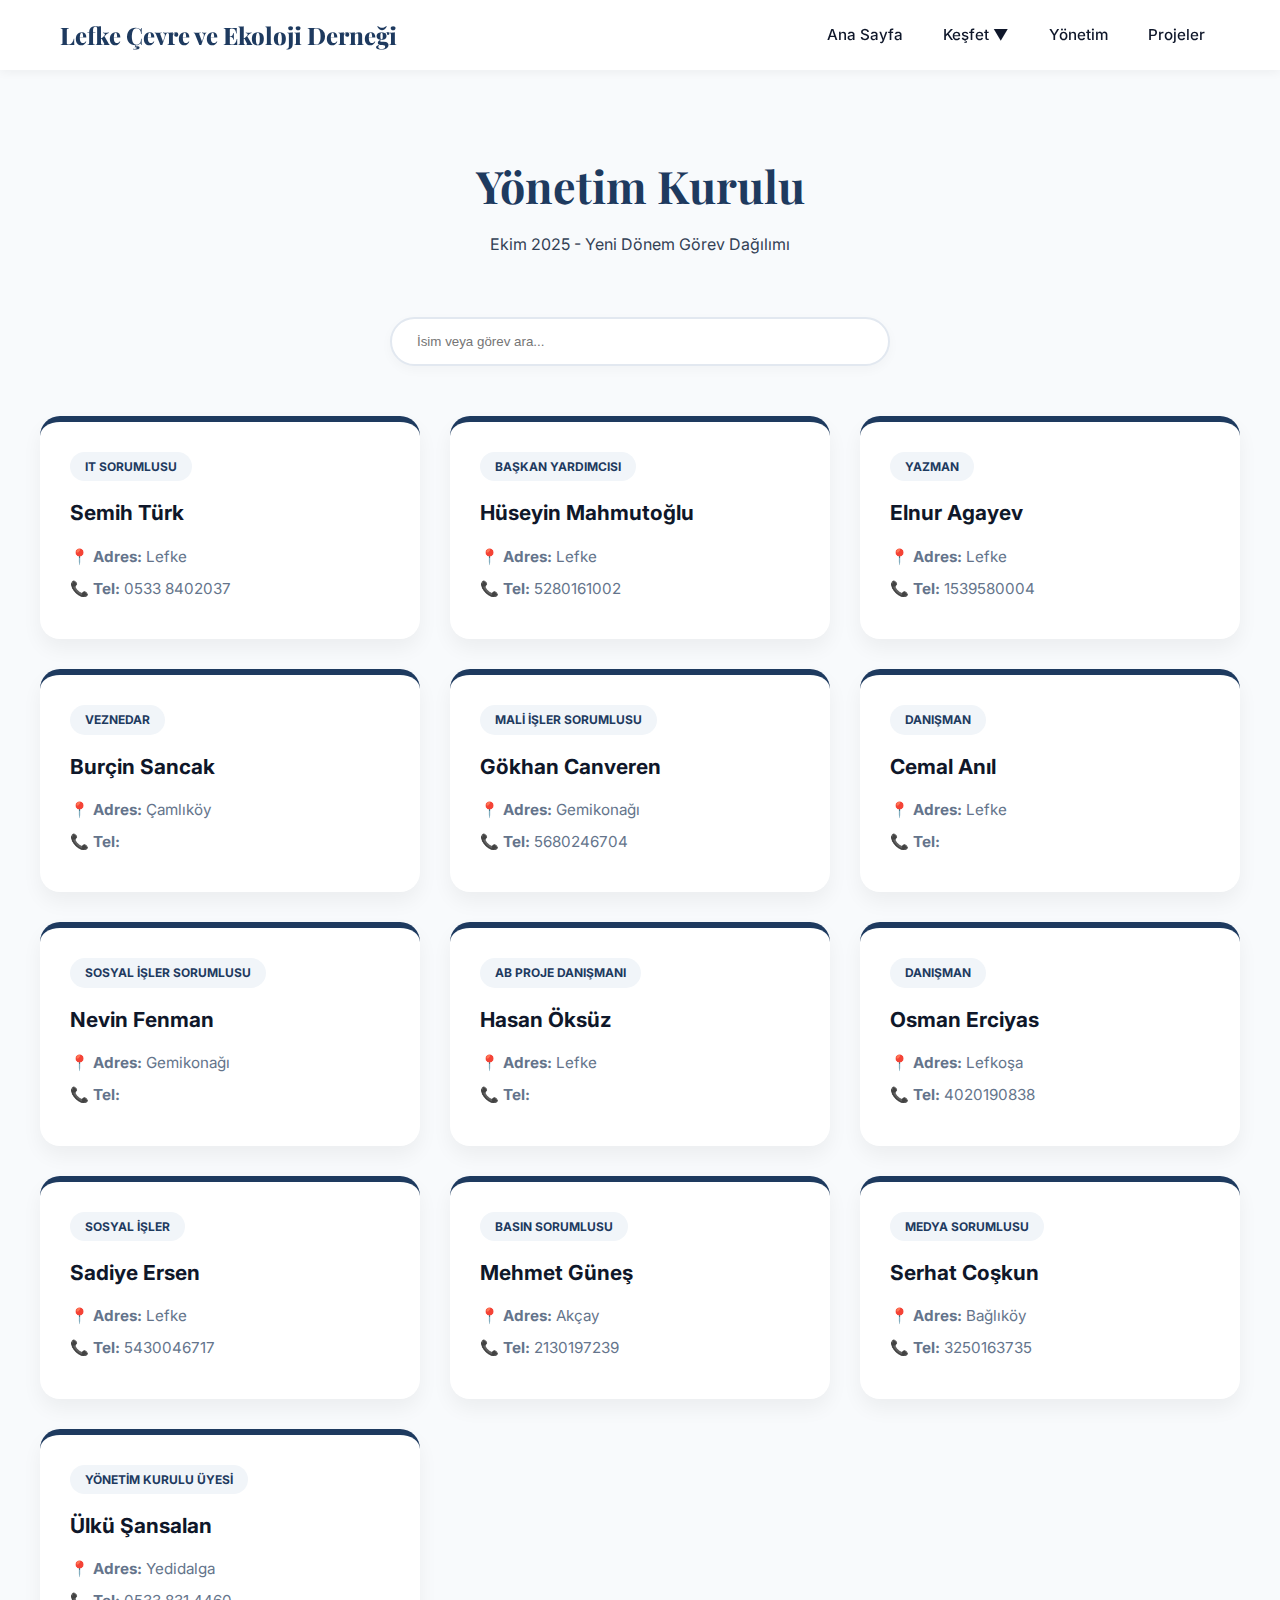
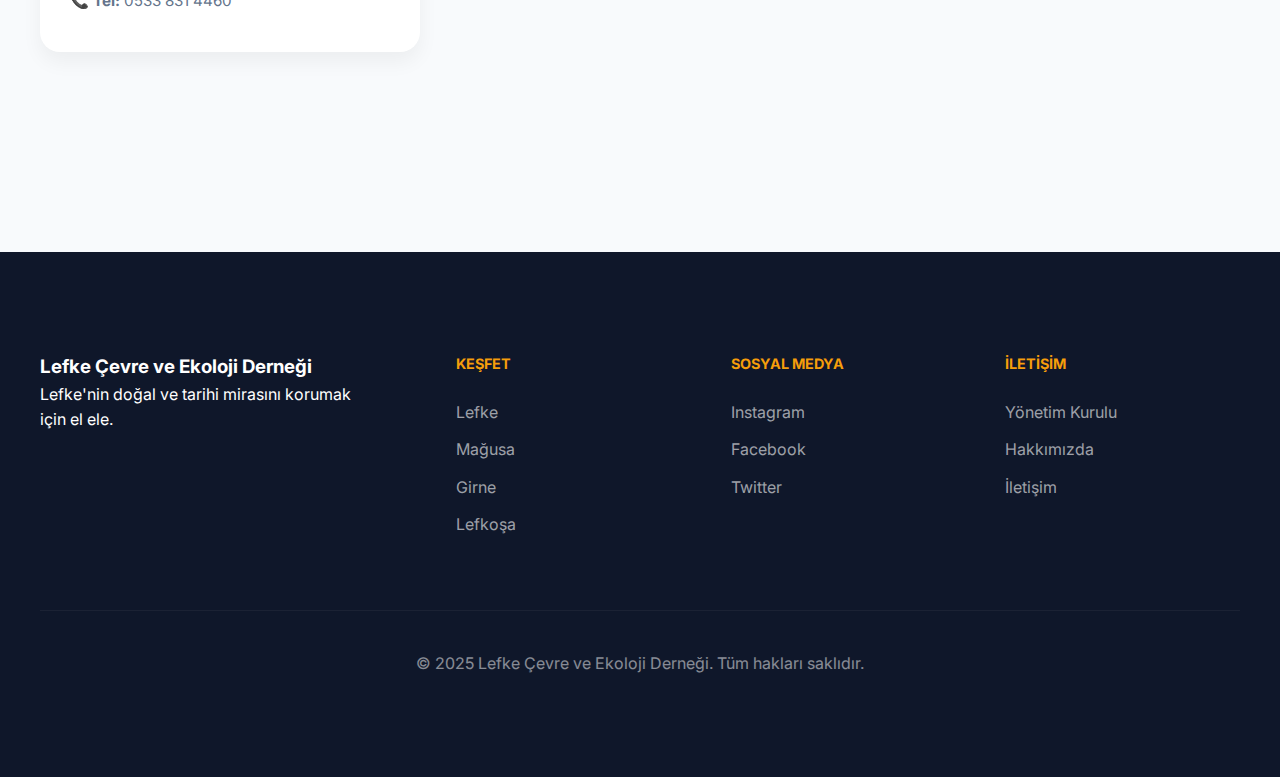
<file: yonetici.html>
<!DOCTYPE html>
<html lang="tr">

<head>
    <meta charset="UTF-8">
    <meta name="viewport" content="width=device-width, initial-scale=1.0">
    <title>Lefke Derneği - Yönetim Kurulu 2025</title>
    <link
        href="https://fonts.googleapis.com/css2?family=Inter:wght@400;500;600;700&family=Playfair+Display:wght@700&display=swap"
        rel="stylesheet">

    <style>
        :root {
            --color-primary: #1e3a5f;
            --color-dark: #0f172a;
            --text: #334155;
            --bg: #f8fafc;
        }

        * {
            margin: 0;
            padding: 0;
            box-sizing: border-box;
        }

        body {
            font-family: 'Inter', sans-serif;
            background-color: var(--bg);
            color: var(--text);
            line-height: 1.6;
        }

        /* --- NAVBAR TASARIMI (VUNI SAYFASINDAN) --- */
        .navbar {
            background: #ffffff;
            height: 70px;
            display: flex;
            align-items: center;
            box-shadow: 0 2px 10px rgba(0, 0, 0, 0.05);
            position: sticky;
            top: 0;
            z-index: 1000;
        }

        .nav-container {
            width: 100%;
            max-width: 1200px;
            margin: 0 auto;
            display: flex;
            justify-content: space-between;
            align-items: center;
            padding: 0 20px;
        }

        .logo {
            font-family: 'Playfair Display', serif;
            font-size: 1.5rem;
            font-weight: 800;
            color: var(--color-primary);
            text-decoration: none;
        }

        .nav-menu {
            display: flex;
            list-style: none;
            gap: 10px;
        }

        .nav-link {
            text-decoration: none;
            color: var(--color-dark);
            font-weight: 500;
            font-size: 0.95rem;
            padding: 8px 15px;
            transition: 0.3s;
        }

        .nav-link:hover {
            color: var(--color-primary);
        }

        /* Dropdown */
        .nav-item.dropdown {
            position: relative;
        }

        .dropdown-menu {
            position: absolute;
            top: 100%;
            left: 50%;
            transform: translateX(-50%) translateY(10px);
            background: white;
            min-width: 180px;
            padding: 10px 0;
            border-radius: 8px;
            box-shadow: 0 10px 25px rgba(0, 0, 0, 0.1);
            opacity: 0;
            visibility: hidden;
            transition: 0.2s;
            list-style: none;
        }

        .nav-item.dropdown:hover .dropdown-menu {
            opacity: 1;
            visibility: visible;
            transform: translateX(-50%) translateY(5px);
        }

        .dropdown-menu li a {
            display: block;
            padding: 10px 20px;
            color: #444;
            text-decoration: none;
            font-size: 14px;
        }

        .dropdown-menu li a:hover {
            background: #f1f5f9;
            color: var(--color-primary);
        }

        /* --- İÇERİK ALANI --- */
        .main-content {
            padding: 80px 40px;
            /* Kenar dolulukları artırıldı */
            max-width: 1300px;
            /* Daha geniş alan */
            margin: 0 auto;
        }

        header {
            text-align: center;
            margin-bottom: 60px;
            /* Üstten boşluk için */
        }

        header h1 {
            color: var(--color-primary);
            font-size: 2.8rem;
            font-family: 'Playfair Display', serif;
            margin-bottom: 10px;
        }

        .search-box {
            margin-bottom: 50px;
            text-align: center;
        }

        #memberSearch {
            padding: 15px 25px;
            width: 100%;
            max-width: 500px;
            border: 2px solid #e2e8f0;
            border-radius: 50px;
            outline: none;
            box-shadow: 0 4px 12px rgba(0, 0, 0, 0.03);
        }

        /* Kartlar */
        .board-grid {
            display: grid;
            grid-template-columns: repeat(auto-fill, minmax(300px, 1fr));
            gap: 30px;
        }

        .member-card {
            background: white;
            border-radius: 20px;
            padding: 30px;
            box-shadow: 0 10px 20px rgba(0, 0, 0, 0.05);
            border-top: 6px solid var(--color-primary);
            transition: 0.3s;
        }

        .member-card:hover {
            transform: translateY(-8px);
        }

        .role {
            display: inline-block;
            background: #f1f5f9;
            color: var(--color-primary);
            padding: 5px 15px;
            border-radius: 30px;
            font-size: 0.75rem;
            font-weight: 700;
            text-transform: uppercase;
            margin-bottom: 15px;
        }

        .name {
            font-size: 1.3rem;
            font-weight: 700;
            color: var(--color-dark);
            margin-bottom: 15px;
            display: block;
        }

        .info-item {
            font-size: 0.95rem;
            color: #64748b;
            margin-bottom: 8px;
        }

        /* --- FOOTER (GÜNCELLENMİŞ) --- */
        .footer {
            background: #0f172a;
            color: white;
            margin-top: 120px;
            /* Yukarıdan büyük boşluk */
            padding: 100px 40px;
            /* İçeriden ferah doluluk */
        }

        .footer .container {
            max-width: 1200px;
            margin: 0 auto;
        }

        .footer-content {
            display: grid;
            grid-template-columns: 1.2fr 2.8fr;
            gap: 80px;
            margin-bottom: 60px;
        }

        .footer-links {
            display: grid;
            grid-template-columns: repeat(3, 1fr);
            gap: 40px;
        }

        .footer-column h4 {
            margin-bottom: 25px;
            color: #f59e0b;
            text-transform: uppercase;
            font-size: 0.9rem;
        }

        .footer-column ul {
            list-style: none;
        }

        .footer-column ul li {
            margin-bottom: 12px;
        }

        .footer-column a {
            color: rgba(255, 255, 255, 0.6);
            text-decoration: none;
            transition: 0.3s;
        }

        .footer-column a:hover {
            color: white;
            padding-left: 5px;
        }

        .footer-bottom {
            border-top: 1px solid rgba(255, 255, 255, 0.1);
            padding-top: 40px;
            text-align: center;
            opacity: 0.5;
        }

        @media (max-width: 992px) {
            .footer-content {
                grid-template-columns: 1fr;
                text-align: center;
            }

            .footer-links {
                grid-template-columns: 1fr;
            }
        }

        /* --- MOBİL NAVBAR DÜZENLEME --- */
        @media (max-width: 768px) {
            .navbar {
                height: auto;
                /* Sabit 70px yüksekliği iptal et, içeriğe göre büyüsün */
                padding: 15px 0;
            }

            .nav-container {
                flex-direction: column;
                /* Logoyu üste, menüyü alta al */
                gap: 15px;
                /* Aralarına boşluk koy */
                padding: 0 10px;
            }

            .nav-brand {
                text-align: center;
                /* Logoyu ortala */
            }

            .logo {
                font-size: 1.2rem;
                /* Mobilde logoyu biraz küçült ki taşmasın */
                display: block;
            }

            .nav-menu {
                display: flex;
                /* Menüyü görünür yap */
                flex-wrap: wrap;
                /* Sığmazsa alt satıra geçsin */
                justify-content: center;
                /* Linkleri ortala */
                gap: 5px;
                /* Linkler arası mesafeyi daralt */
                width: 100%;
            }

            .nav-link {
                font-size: 0.85rem;
                /* Yazıları biraz küçült */
                padding: 8px 10px;
                white-space: nowrap;
                /* Kelimelerin bölünmesini engelle */
            }

            /* Dropdown (Keşfet) Menüsü Mobilde Kaymasın */
            .nav-item.dropdown:hover .dropdown-menu {
                position: absolute;
                top: 100%;
                left: 50%;
                transform: translateX(-50%);
                min-width: 150px;
            }
        }
    </style>
</head>

<body>

    <nav class="navbar">
        <div class="nav-container">
            <div class="nav-brand">
                <a href="index.html" class="logo">Lefke Çevre ve Ekoloji Derneği</a>
            </div>

            <ul class="nav-menu">
                <li><a href="index.html" class="nav-link">Ana Sayfa</a></li>
                <li class="nav-item dropdown">
                    <a href="#" class="nav-link">Keşfet ▼</a>
                    <ul class="dropdown-menu">
                        <li><a href="cıttaslow.html">Cittaslow</a></li>
                        <li><a href="lefke.html">Lefke'nin Tarihi</a></li>
                        <li><a href="galeri.html">Galeri</a></li>
                        <li><a href="muflon.html">Muflon Heykeli</a></li>
                        <li><a href="cengiz.html">Cengiz Topel Anıtı</a></li>
                        <li><a href="kemerler.html">Lefke Su Kemerleri</a></li>
                        <li><a href="konaklar.html">Lefke Tarihi Konaklar</a></li>
                        <li><a href="liman.html">Lefke Antik Liman</a></li>
                        <li><a href="soli.html">Soli Antik Kenti</a></li>
                        <li><a href="vuni.html">Vuni Sarayı</a></li>
                        <li><a href="laü.html" style="font-weight: bold; color: #1e3a5f;">LAÜ</a></li>
                    </ul>
                </li>
                <li><a href="yonetici.html" class="nav-link">Yönetim</a></li>
                <li><a href="index.html#projeler" class="nav-link">Projeler</a></li>
            </ul>
        </div>
    </nav>

    <div class="main-content">
        <header>
            <h1>Yönetim Kurulu</h1>
            <p>Ekim 2025 - Yeni Dönem Görev Dağılımı</p>
        </header>

        <div class="search-box">
            <input type="text" id="memberSearch" placeholder="İsim veya görev ara..." onkeyup="searchFunction()">
        </div>

        <div class="board-grid" id="boardGrid">
        </div>
    </div>

    <footer class="footer">
        <div class="container">
            <div class="footer-content">
                <div class="footer-brand">
                    <h3>Lefke Çevre ve Ekoloji Derneği</h3>
                    <p>Lefke'nin doğal ve tarihi mirasını korumak için el ele.</p>
                </div>
                <div class="footer-links">
                    <div class="footer-column">
                        <h4>Keşfet</h4>
                        <ul>
                            <li><a href="#lefke">Lefke</a></li>
                            <li><a href="#magusa">Mağusa</a></li>
                            <li><a href="#girne">Girne</a></li>
                            <li><a href="#lefkosa">Lefkoşa</a></li>
                        </ul>
                    </div>

                    <div class="footer-column">
                        <h4>Sosyal Medya</h4>
                        <ul>
                            <li><a
                                    href="https://www.instagram.com/lced.2023?utm_source=ig_web_button_share_sheet&igsh=ZDNlZDc0MzIxNw==">Instagram</a>
                            </li>
                            <li><a href="#">Facebook</a></li>
                            <li><a href="#">Twitter</a></li>

                        </ul>
                    </div>
                    <div class="footer-column">
                        <h4>İletişim</h4>
                        <ul>
                            <li><a href="yonetici.html">Yönetim Kurulu</a></li>
                            <li><a href="yonetici.html">Hakkımızda</a></li>
                            <li><a href="yonetici.html">İletişim</a></li>
                        </ul>
                    </div>
                </div>
            </div>
            <div class="footer-bottom">
                <p>&copy; 2025 Lefke Çevre ve Ekoloji Derneği. Tüm hakları saklıdır.</p>
            </div>
        </div>
    </footer>

    <script>
        const members = [
            { name: "Semih Türk", role: "IT Sorumlusu", address: "Lefke", tel: "0533 8402037" },
            { name: "Hüseyin Mahmutoğlu", role: "Başkan Yardımcısı", address: "Lefke", tel: "5280161002" },
            { name: "Elnur Agayev", role: "Yazman", address: "Lefke", tel: "1539580004" },
            { name: "Burçin Sancak", role: "Veznedar", address: "Çamlıköy", tel: "" },
            { name: "Gökhan Canveren", role: "Mali İşler Sorumlusu", address: "Gemikonağı", tel: "5680246704" },
            { name: "Cemal Anıl", role: "Danışman", address: "Lefke", tel: "" },
            { name: "Nevin Fenman", role: "Sosyal İşler Sorumlusu", address: "Gemikonağı", tel: "" },
            { name: "Hasan Öksüz", role: "AB Proje Danışmanı", address: "Lefke", tel: "" },
            { name: "Osman Erciyas", role: "Danışman", address: "Lefkoşa", tel: "4020190838" },
            { name: "Sadiye Ersen", role: "Sosyal İşler", address: "Lefke", tel: "5430046717" },
            { name: "Mehmet Güneş", role: "Basın Sorumlusu", address: "Akçay", tel: "2130197239" },
            { name: "Serhat Coşkun", role: "Medya Sorumlusu", address: "Bağlıköy", tel: "3250163735" },
            { name: "Ülkü Şansalan", role: "Yönetim Kurulu Üyesi", address: "Yedidalga", tel: "0533 831 4460" }

        ];

        function renderMembers(data) {
            const grid = document.getElementById('boardGrid');
            grid.innerHTML = data.map(m => `
                <div class="member-card">
                    <span class="role">${m.role}</span>
                    <span class="name">${m.name}</span>
                    <div class="info-item"><strong>📍 Adres:</strong> ${m.address}</div>
                    <div class="info-item"><strong>📞 Tel:</strong> ${m.tel}</div>
                </div>
            `).join('');
        }

        function searchFunction() {
            const input = document.getElementById('memberSearch').value.toLowerCase();
            const filtered = members.filter(m =>
                m.name.toLowerCase().includes(input) ||
                m.role.toLowerCase().includes(input)
            );
            renderMembers(filtered);
        }

        renderMembers(members);
    </script>
</body>

</html>
</file>
